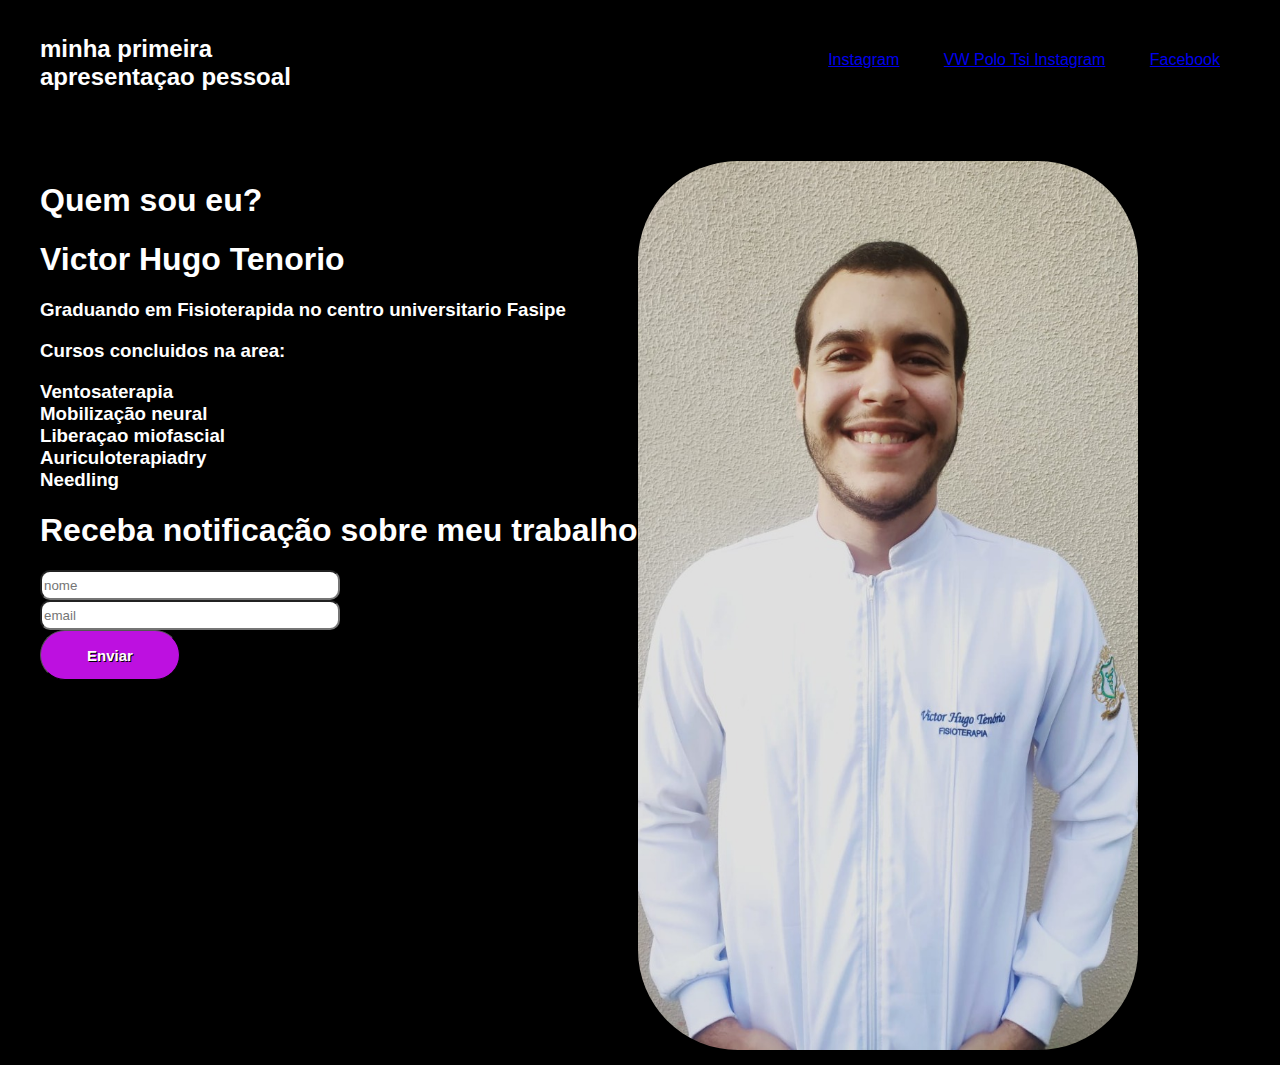
<file: index.html>
<html lang="PT-BR">
   

    <head>
            <meta charset="UTF-8">
            <title>MINHA APRESENTAÇAO</title>
            <link href="style.css/style.css" rel="stylesheet">
    </head>

    <body>
       

            <header>
                    <h2>minha primeira <br> apresentaçao pessoal</h2>

                    <ul>
                            <li><a href="https://www.instagram.com/victorhtenorio/">Instagram</a></li>
                            <li><a href="https://www.instagram.com/_polakotsi/">VW Polo Tsi Instagram</a></li>
                            <li><a href="https://www.facebook.com/victorhugo.tenorio.5">Facebook</a></li>
                    </ul>
            </header>


                        <main>
                            <div>
                                
                               <p> <h1>Quem sou eu?</h1>
                                <h1>Victor Hugo Tenorio</h1>
                                
                                <h3>Graduando em Fisioterapida no centro universitario Fasipe</h3>
                                <h3>Cursos concluidos na area:</h3>
                               <b> <h3>Ventosaterapia<br>Mobilização neural<br>Liberaçao miofascial<br>Auriculoterapiadry<br>Needling</h3></b></p>
                               



                                <form> 
                                    <h1>Receba notificação sobre meu trabalho</h1>
                                    <input type="text" class="text_input" placeholder="nome"><br>
                                    <input type="email" class="email_input" placeholder="email"><br>
                                    <input id="btn-enviar" type="submit" class="enviar_input" value="Enviar">
                                </form>

                            </div>

                                    <div>

                                        <img src="imagens/WhatsApp Image 2022-04-03 at 22.54.54.jpeg" class="foto">

                                    </div>





                        </main>











    </body>















</html>
</file>
<file: style.css/style.css>
body{background-color: black;
    color: white;
    font-family: -apple-system, BlinkMacSystemFont, 'Segoe UI', Roboto, Oxygen, Ubuntu, Cantarell, 'Open Sans', 'Helvetica Neue', sans-serif;
    max-width: 1200px;
    margin: 0 auto;
    padding: 15px;
    }
  
header{display:flex;
       flex-direction: row;
       justify-content: space-between;}



.text_input{border-top-left-radius: 10px;
            border-top-right-radius: 10px;
            border-bottom-left-radius: 10px;
            border-bottom-right-radius: 10px;
            width: 300px;
            height: 30;}


.email_input{border-top-left-radius: 10px;
            border-top-right-radius: 10px;
            border-bottom-left-radius: 10px;
            border-bottom-right-radius: 10px;
            width: 300px;
            height: 30px;}


.enviar_input{font-size:15px;
    font-family:Arial;
    width:140px;
    height:50px;
    border-width:1px;
    color:#fff;
    font-weight:bold;
    border-top-left-radius:28px;
    border-top-right-radius:28px;
    border-bottom-left-radius:28px;
    border-bottom-right-radius:28px;
    text-shadow: 1px 1px 0px rgba(0, 0, 0, 1);
    background:rgba(189, 16, 224, 1);
    cursor: pointer;}

#btn-enviar:hover{color: white; background-color: rgb(35, 145, 7);
font-size: xx-large;}


li{display: inline-block;
   margin: 20px;
    color: white;
    cursor: pointer;}


main{display:flex;
    flex-direction: row;
    justify-content: safe;
    margin-top: 50px;
   
  }

.foto{width: 500px;
        border-bottom-left-radius: 100px;
        border-bottom-right-radius: 100px;
        border-top-left-radius: 100px;
        border-top-right-radius: 100px}
</file>
